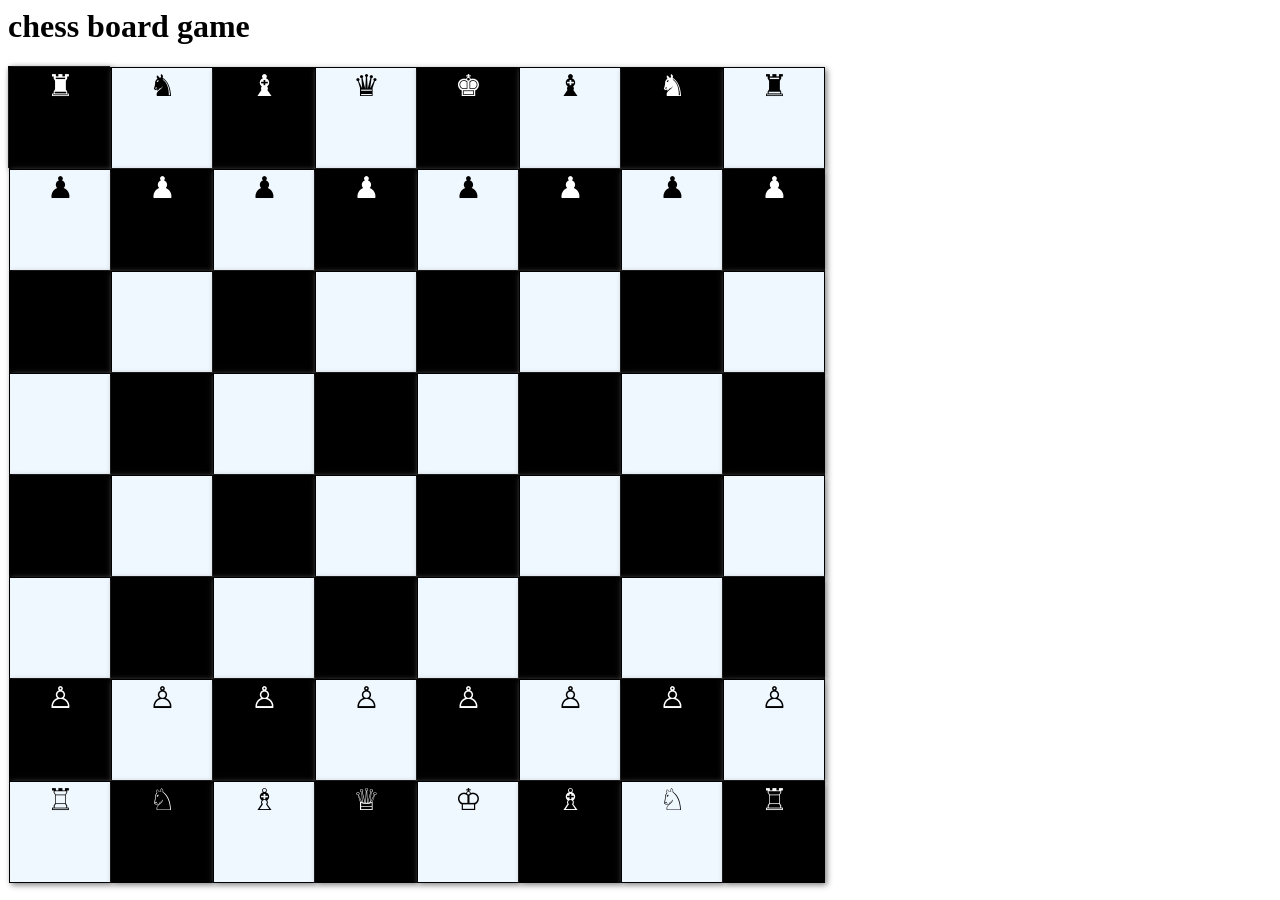
<file: chess.html>
<html>  
    <head>  
        <title>Chess board game </title>  
        <style>  
            .parent{  
                background-color: antiquewhite;  
                /* width: 100%; */  
                display: grid;  
                grid-template-columns: auto auto auto auto auto auto auto auto;  
                  
                  
            }  
            div{  
                background-color: black;  
                color: aliceblue;  
                /*margin: 5px;*/  
                width: 100px;  
                height: 100px;  
                border: 1px solid black;
                box-shadow: 2px 2px 6px gray;
            }  
        </style>  
  
    </head>  
    <body>  
        <h1>chess board game</h1>  
        <div class="parent">  
        
         <div style="background-color: black; color: white; font-size:30px; text-align:center">♜</div>
         <div style="background-color: aliceblue; color: black; font-size:30px; text-align:center">♞</div>
         <div style="background-color: black; color: white; font-size:30px; text-align:center">♝</div>
         <div style="background-color: aliceblue; color: black; font-size:30px; text-align:center">♛</div>
         <div style="background-color: black; color: white; font-size:30px; text-align:center">♚</div>
         <div style="background-color: aliceblue; color: black; font-size:30px; text-align:center">♝</div>
         <div style="background-color: black; color: white; font-size:30px; text-align:center">♞</div>
         <div style="background-color: aliceblue; color: black; font-size:30px; text-align:center">♜</div>
 
         <div style="background-color: aliceblue; color: black; font-size:30px; text-align:center">♟</div>
         <div style="background-color: black; color: white; font-size:30px; text-align:center">♟</div>
         <div style="background-color: aliceblue; color: black; font-size:30px; text-align:center">♟</div>
         <div style="background-color: black; color: white; font-size:30px; text-align:center">♟</div>
         <div style="background-color: aliceblue; color: black; font-size:30px; text-align:center">♟</div>
         <div style="background-color: black; color: white; font-size:30px; text-align:center">♟</div>
         <div style="background-color: aliceblue; color: black; font-size:30px; text-align:center">♟</div>
         <div style="background-color: black; color: white; font-size:30px; text-align:center">♟</div>

         <div style="background-color: black;"></div>
         <div style="background-color: aliceblue;"></div>
         <div style="background-color: black;"></div>
         <div style="background-color: aliceblue;"></div>
         <div style="background-color: black;"></div>
         <div style="background-color: aliceblue;"></div>
         <div style="background-color: black;"></div>
         <div style="background-color: aliceblue;"></div>

         <div style="background-color: aliceblue;"></div>
         <div style="background-color: black;"></div>
         <div style="background-color: aliceblue;"></div>
         <div style="background-color: black;"></div>
         <div style="background-color: aliceblue;"></div>
         <div style="background-color: black;"></div>
         <div style="background-color: aliceblue;"></div>
         <div style="background-color: black;"></div>

         <div style="background-color: black;"></div>
         <div style="background-color: aliceblue;"></div>
         <div style="background-color: black;"></div>
         <div style="background-color: aliceblue;"></div>
         <div style="background-color: black;"></div>
         <div style="background-color: aliceblue;"></div>
         <div style="background-color: black;"></div>
         <div style="background-color: aliceblue;"></div>

         <div style="background-color: aliceblue;"></div>
         <div style="background-color: black;"></div>
         <div style="background-color: aliceblue;"></div>
         <div style="background-color: black;"></div>
         <div style="background-color: aliceblue;"></div>
         <div style="background-color: black;"></div>
         <div style="background-color: aliceblue;"></div>
         <div style="background-color: black;"></div>

         <div style="background-color: black; color: white; font-size:30px; text-align:center">♙</div>
         <div style="background-color: aliceblue; color: black; font-size:30px; text-align:center">♙</div>
         <div style="background-color: black; color: white; font-size:30px; text-align:center">♙</div>
         <div style="background-color: aliceblue; color: black; font-size:30px; text-align:center">♙</div>
         <div style="background-color: black; color: white; font-size:30px; text-align:center">♙</div>
         <div style="background-color: aliceblue; color: black; font-size:30px; text-align:center">♙</div>
         <div style="background-color: black; color: white; font-size:30px; text-align:center">♙</div>
         <div style="background-color: aliceblue; color: black; font-size:30px; text-align:center">♙</div>

         <div style="background-color: aliceblue; color: black; font-size:30px; text-align:center">♖</div>
         <div style="background-color: black; color: white; font-size:30px; text-align:center">♘</div>
         <div style="background-color: aliceblue; color: black; font-size:30px; text-align:center">♗</div>
         <div style="background-color: black; color: white; font-size:30px; text-align:center">♕</div>
         <div style="background-color: aliceblue; color: black; font-size:30px; text-align:center">♔</div>
         <div style="background-color: black; color: white; font-size:30px; text-align:center">♗</div>
         <div style="background-color: aliceblue; color: black; font-size:30px; text-align:center">♘</div>
         <div style="background-color: black; color: white; font-size:30px; text-align:center">♖</div>

        </div>
            </div> 
        </div>
    </body>  
</html>
</file>
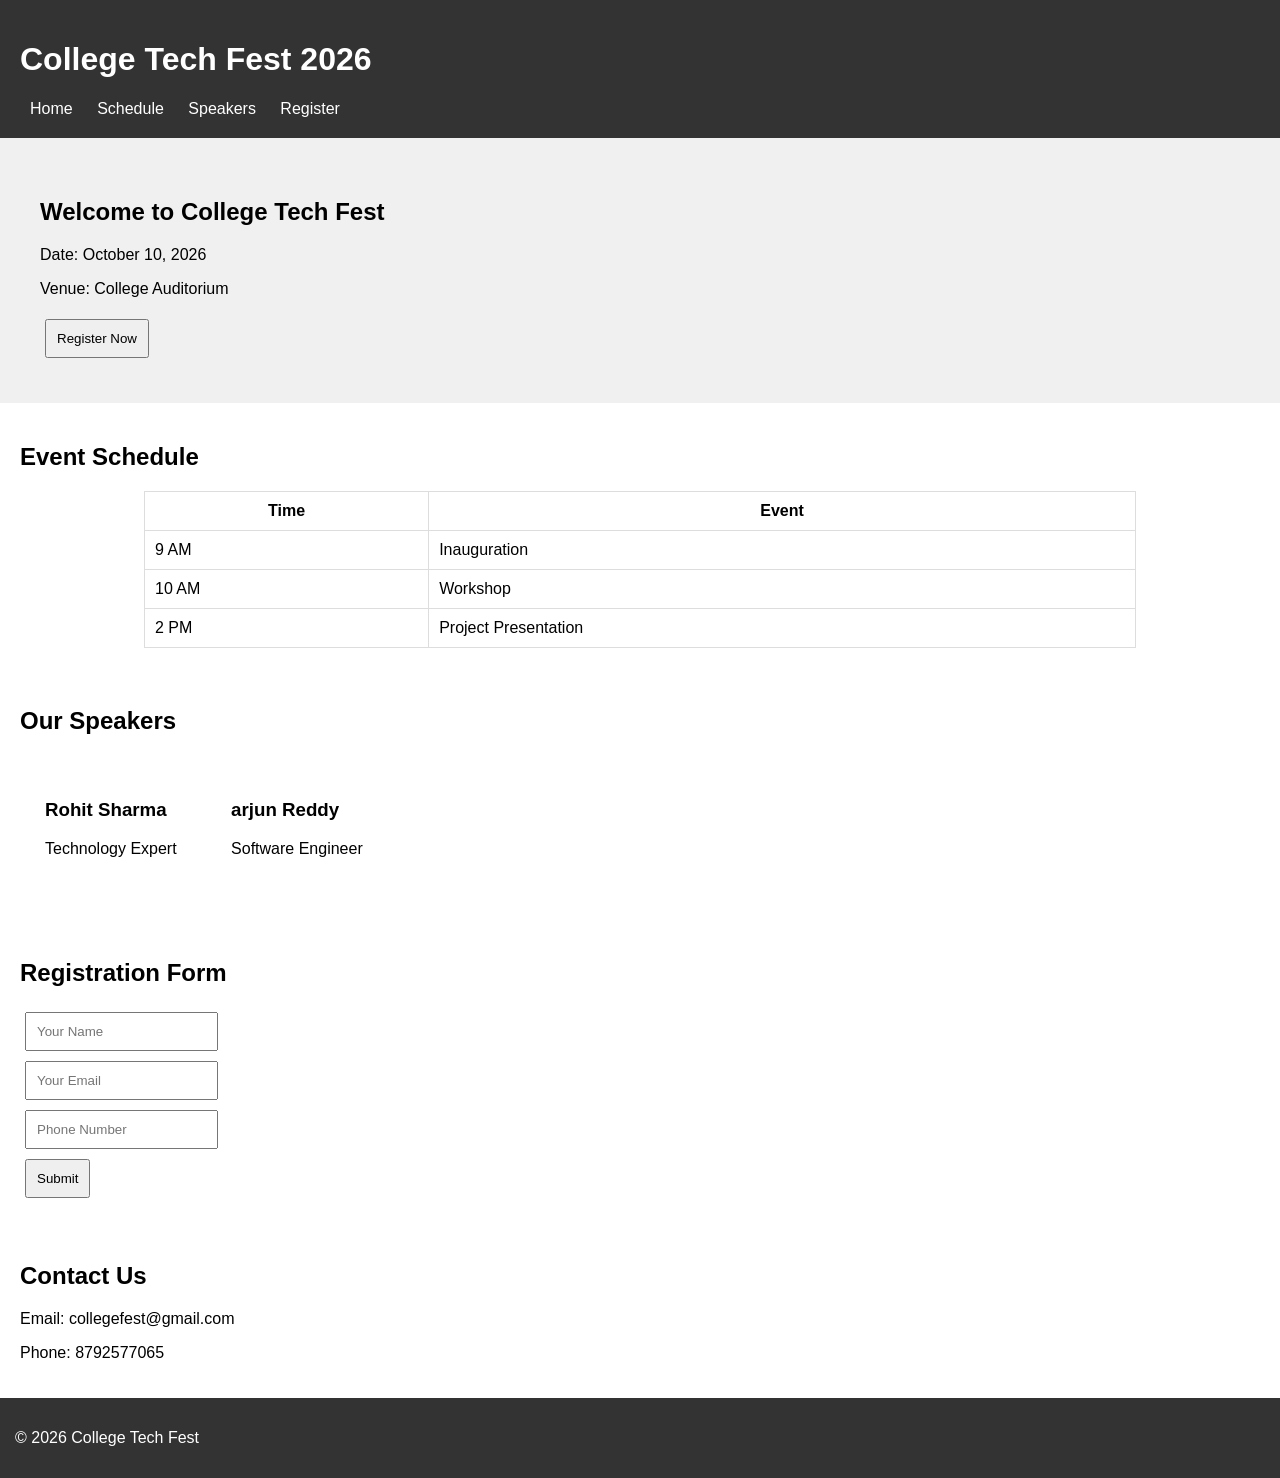
<file: collage.html>
<!DOCTYPE html>
<html>
<head>
    <title>College Event Page</title>
<style>
        body {
            font-family: Arial, sans-serif;
            margin: 0;
            padding: 0;
        }

        header {
            background-color: #333;
            color: #fff;
            padding: 20px;
            
        }

        nav a {
            color: #fff;
            text-decoration: none;
            margin: 0 10px;
        }

        .banner {
            background-color: #f0f0f0;
           
            padding: 40px;
        }

        section {
            padding: 20px;
           
        }

        table {
            margin: auto;
            border-collapse: collapse;
            width: 80%;
        }

        th, td {
            border: 1px solid #ddd;
            padding: 10px;
        }

        .speaker {
            background-color: #fff;
            padding: 15px;
            margin: 10px;
            display: inline-block;
        }

        input, button {
            padding: 10px;
            margin: 5px;
        }

        footer {
            background-color: #333;
            color: #fff;
            
            padding: 15px;
        }
    </style>
</head>

<body>

<header>
    <h1>College Tech Fest 2026</h1>

    <nav>
        <a href="#home">Home</a>
        <a href="#schedule">Schedule</a>
        <a href="#speakers">Speakers</a>
        <a href="#register">Register</a>
    </nav>
</header>

<div class="banner" id="home">
    <h2>Welcome to College Tech Fest</h2>
    <p>Date: October 10, 2026</p>
    <p>Venue: College Auditorium</p>
    <button onclick="location.href='#register'">
        Register Now
    </button>
</div>

<section id="schedule">
    <h2>Event Schedule</h2>

    <table>
        <tr>
            <th>Time</th>
            <th>Event</th>
        </tr>

        <tr>
            <td>9 AM</td>
            <td>Inauguration</td>
        </tr>

        <tr>
            <td>10 AM</td>
            <td>Workshop</td>
        </tr>

        <tr>
            <td>2 PM</td>
            <td>Project Presentation</td>
        </tr>
    </table>
</section>

<section id="speakers">
    <h2>Our Speakers</h2>

    <div class="speaker">
        <h3>Rohit Sharma</h3>
        <p>Technology Expert</p>
    </div>

    <div class="speaker">
        <h3>arjun Reddy</h3>
        <p>Software Engineer</p>
    </div>
</section>

<section id="register">
    <h2>Registration Form</h2>

    <form>
        <input type="text" placeholder="Your Name" required>
        <br>

        <input type="email" placeholder="Your Email" required>
        <br>

        <input type="tel" placeholder="Phone Number" required>
        <br>

        <button type="submit">Submit</button>
    </form>
</section>

<section>
    <h2>Contact Us</h2>
    <p>Email: collegefest@gmail.com</p>
    <p>Phone: 8792577065</p>
</section>

<footer>
    <p>© 2026 College Tech Fest</p>
</footer>

</body>
</html>
</file>
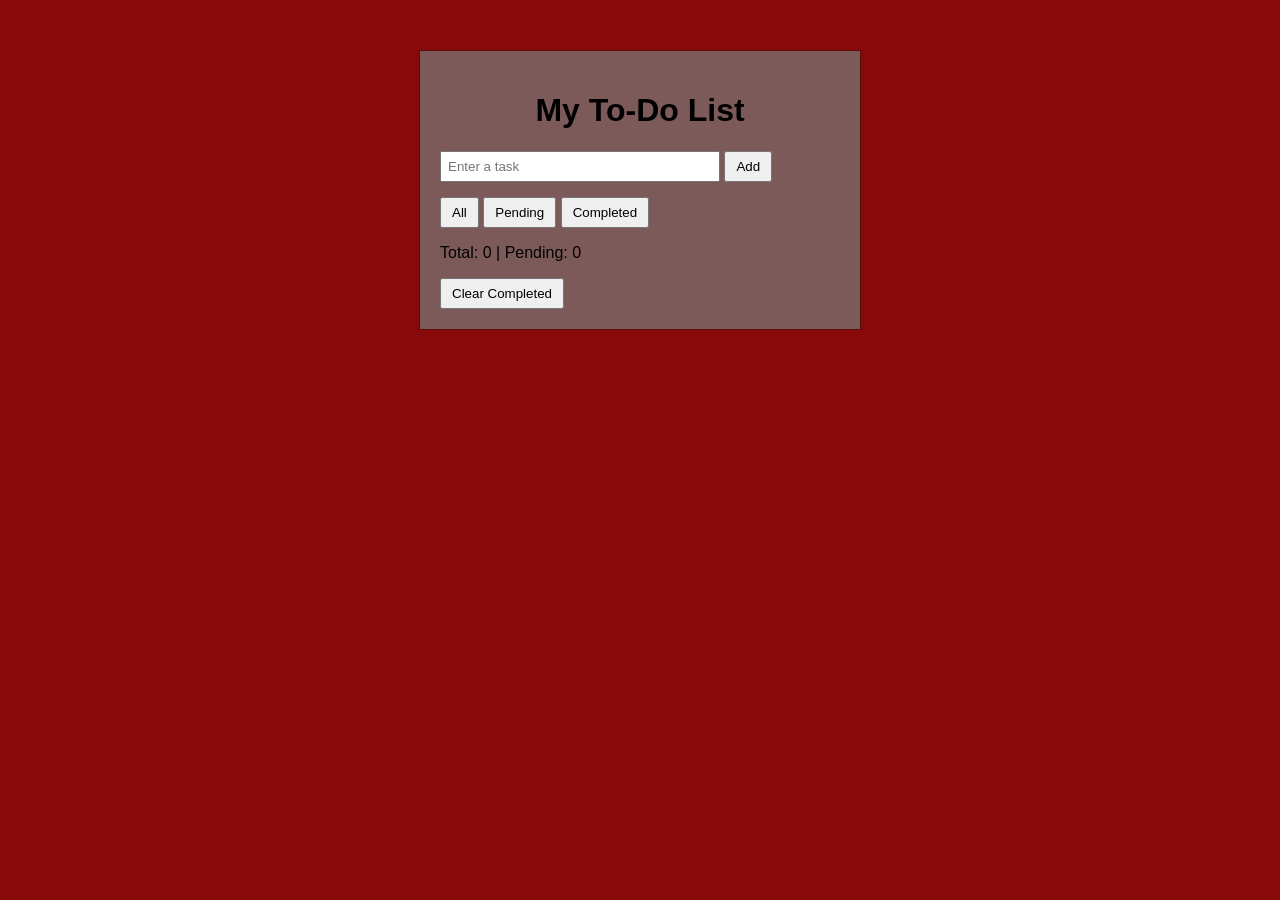
<file: dynamic to do list.html>
<html>
<head>
  <title>To-Do List</title>

  <style>
    body {
      font-family: Arial, sans-serif;
      background-color: #870909;
    }

    .box {
      width: 400px;
      margin: 50px auto;
      background-color: rgb(125, 90, 90);
      padding: 20px;
      border: 1px solid rgb(89, 14, 14);
    }

    h1 {
      text-align: center;
    }

    #taskInput {
      width: 70%;
      padding: 6px;
    }

    button {
      padding: 6px 10px;
      cursor: pointer;
    }

    .filters {
      margin: 15px 0;
    }

    ul {
      padding-left: 0;
      list-style: none;
    }

    li {
      padding: 8px;
      border-bottom: 1px solid #ccc;
    }

    li button {
      float: right;
      margin-left: 5px;
    }

    .done {
      text-decoration: line-through;
      color: gray;
    }
  </style>
</head>

<body>
  <div class="box">
    <h1>My To-Do List</h1>

    <div class="add">
      <input type="text" id="taskInput" placeholder="Enter a task">
      <button onclick="addTask()">Add</button>
    </div>

    <div class="filters">
      <button onclick="setFilter('all')">All</button>
      <button onclick="setFilter('pending')">Pending</button>
      <button onclick="setFilter('completed')">Completed</button>
    </div>

    <ul id="taskList"></ul>

    <p id="count"></p>
    <button onclick="clearCompleted()">Clear Completed</button>
  </div>

  <script>
    var tasks = [];
    var currentFilter = "all";
    var saved = localStorage.getItem("tasks");
    if (saved != null) {
      tasks = JSON.parse(saved);
    }
    function saveTasks() {
      localStorage.setItem("tasks", JSON.stringify(tasks));
    }
    function addTask() {
      var input = document.getElementById("taskInput");
      var text = input.value;

      if (text == "") {
        alert("Please enter a task");
        return;
      }

      var task = {
        text: text,
        completed: false
      };

      tasks.push(task);
      input.value = "";
      saveTasks();
      showTasks();
    }
    function deleteTask(index) {
      tasks.splice(index, 1);
      saveTasks();
      showTasks();
    }

    // edit a task
    function editTask(index) {
      var newText = prompt("Edit your task:", tasks[index].text);
      if (newText != null && newText != "") {
        tasks[index].text = newText;
        saveTasks();
        showTasks();
      }
    }
    function toggleTask(index) {
      tasks[index].completed = !tasks[index].completed;
      saveTasks();
      showTasks();
    }

    // change the filter
    function setFilter(f) {
      currentFilter = f;
      showTasks();
    }
    function clearCompleted() {
      var newTasks = [];
      for (var i = 0; i < tasks.length; i++) {
        if (tasks[i].completed == false) {
          newTasks.push(tasks[i]);
        }
      }
      tasks = newTasks;
      saveTasks();
      showTasks();
    }

    function showTasks() {
      var list = document.getElementById("taskList");
      list.innerHTML = "";

      var pendingCount = 0;

      for (var i = 0; i < tasks.length; i++) {
        var task = tasks[i];

        if (task.completed == false) {
          pendingCount++;
        }
        if (currentFilter == "pending" && task.completed == true) {
          continue;
        }
        if (currentFilter == "completed" && task.completed == false) {
          continue;
        }

        var li = document.createElement("li");

        var checked = "";
        var cls = "";
        if (task.completed) {
          checked = "checked";
          cls = "done";
        }

        li.innerHTML =
          '<input type="checkbox" ' + checked + ' onclick="toggleTask(' + i + ')"> ' +
          '<span class="' + cls + '">' + task.text + '</span>' +
          '<button onclick="deleteTask(' + i + ')">Delete</button>' +
          '<button onclick="editTask(' + i + ')">Edit</button>';

        list.appendChild(li);
      }

      document.getElementById("count").innerHTML =
        "Total: " + tasks.length + " | Pending: " + pendingCount;
    }
    showTasks();
  </script>
</body>
</html>
</file>
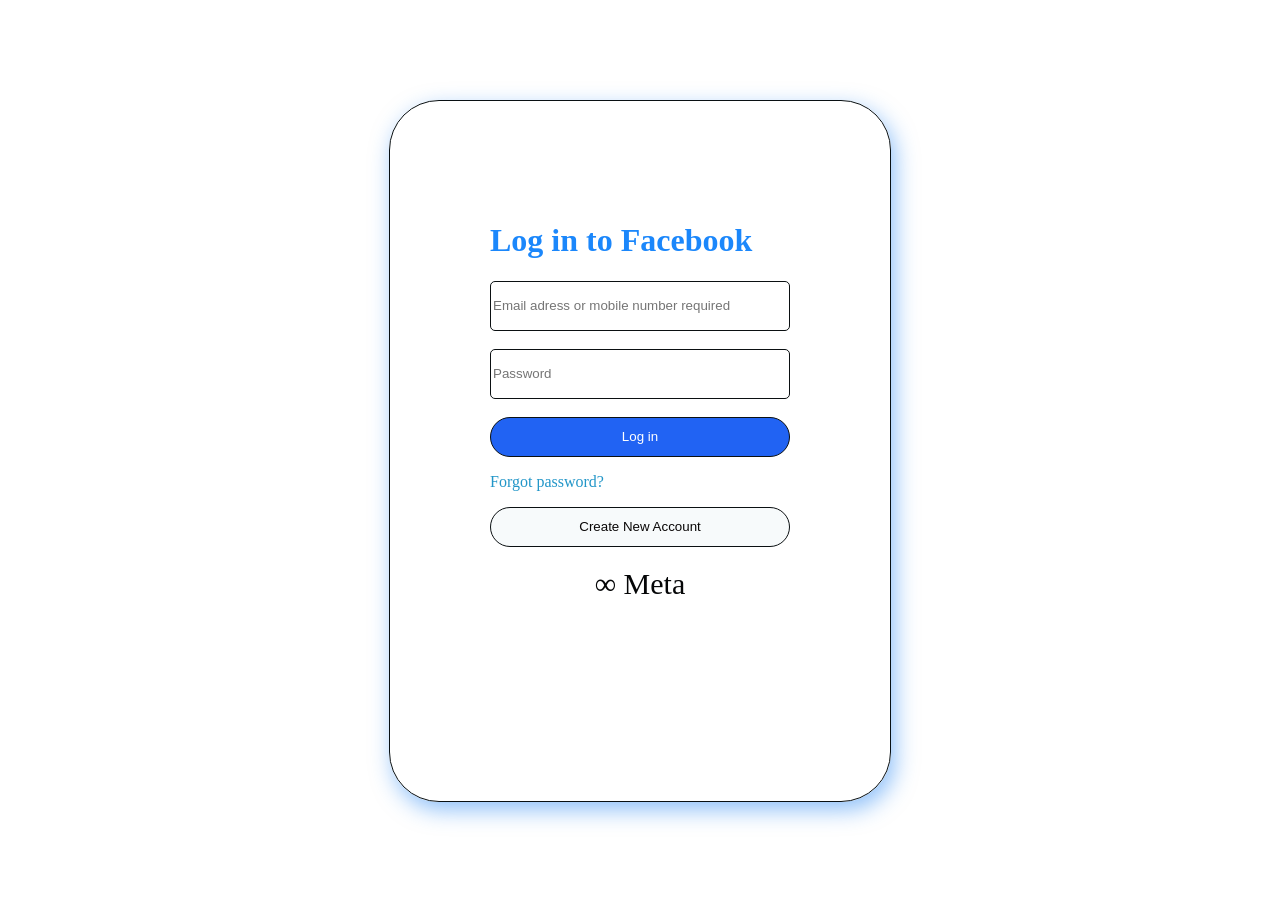
<file: faceboo.html>
<html>
    <head>
        <title>Log in to Facebook</title>
        <style>
            .container{
                width: 300px;
                height: 500px;
                margin: 100px auto;
                padding: 100px;
                border: 1px solid rgb(9, 16, 19);
                border-radius: 50px;
                box-shadow: 4px 8px 22px rgba(33, 131, 244, 0.5);
            }
            h1{
                color: rgb(27, 135, 251);
                margin-right: 10px;
            }
            input{
                width: 300px;
                height: 50px;
                margin-right: 10px;
                border-radius: 5px;
                border: 1px solid rgb(11, 16, 18);
            }
            .login{
                width: 300px;
                height: 40px;
                margin-right: 10px;
                border-radius: 30px;
                border: 1px solid rgb(11, 16, 18);
                background-color: rgb(33, 99, 243);
                color: white;
            }
            .login:hover{
                background-color: rgb(110, 169, 252);
            }
            .forgot{
                color: rgb(34, 150, 200);
                margin-right: 10px;
            }
            .create{
                width: 300px;
                height: 40px;
                margin-right: 10px;
                border-radius: 30px;
                border: 1px solid rgb(11, 16, 18);
                background-color: rgb(247, 250, 251);
                color: rgb(10, 7, 7);
            }
            .create:hover{
                background-color: rgb(111, 119, 122);
            }
            .meta{
                color: rgb(5, 6, 7);
                margin-top: 20px;
                text-align: center;
                font-size: 30px;
            }
        </style>   
    </head>
    <body>
        <div class="container">
        <h1>Log in to Facebook</h1>
        <input text="type" placeholder="Email adress or mobile number required"><br><br>
        <input text="type" placeholder="Password"><br><br>
        <button class="login">Log in</button> 
        <p class="forgot">Forgot password?</p> 
        <button class="Create">Create New Account</button>
        <p class="meta">∞ Meta</p>
        </div>
    </body>
</html>
</file>
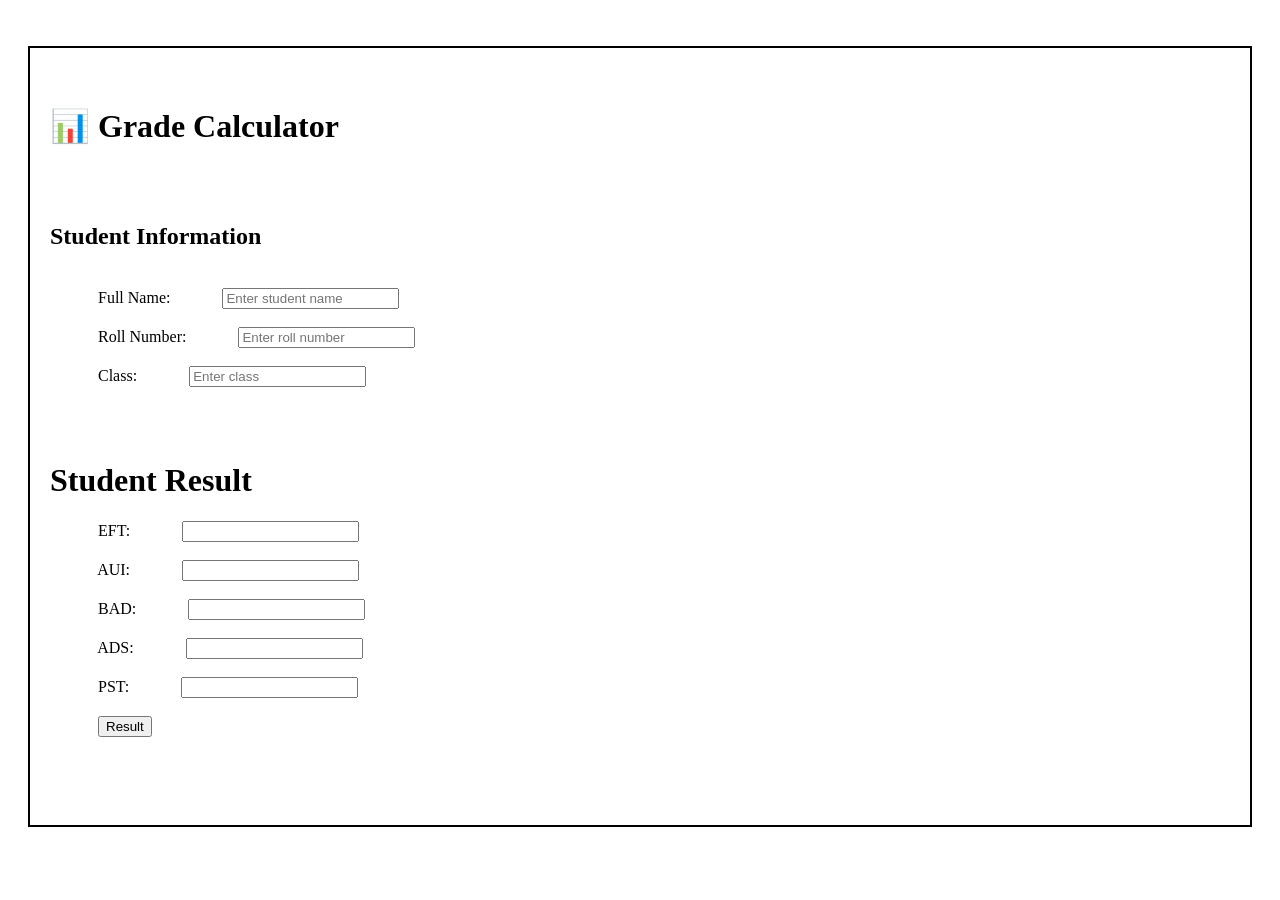
<file: grade calculater.html>
<html>
<head>
    <title>Grade Calculator</title>
<style>
    *{
      border-radius: 10px;
    }
    h1{
        text-align: center;
h2{
    text-align: center;
}
div{
    text-align: center;
}
</style>
</head>
<body>
    <div class="container" style="border: 2px solid black; padding: 20px; margin: 20px;"">
        <h1>📊 Grade Calculator</h1>
        <div class="section">
            <h2>Student Information</h2><br>
            <label for="name">Full Name:</label>
            <input type="text" id="name" placeholder="Enter student name"><br><br>
            <label for="rollno">Roll Number:</label>
            <input type="text" id="rollno" placeholder="Enter roll number"><br><br>
            <label for="class">Class:</label>
            <input type="text" id="class" placeholder="Enter class"><br><br>
         <form>
            <h1 id:second>Student Result </h1>
            <label>EFT:</label>
            <input type="number" name="a1" id="i1" ><br><br>
            <label>AUI:</label>
            <input type="number" name="a2" id="i2" ><br><br>
            <label>BAD:</label>
            <input type="number" name="a3" id="i3"><br><br>
            <label>ADS:</label>
            <input type="number" name="a4" id="i4" ><br><br>
            <label>PST:</label>
            <input type="number" name="a5" id="i5" ><br><br>
            <button type="button" onclick="check()">Result</button>
            <p id = "para"></p>
        </form>
         <script>
            function check(){
    let a1 = Number(document.getElementById("i1").value);
    let a2 = Number(document.getElementById("i2").value);
    let a3 = Number(document.getElementById("i3").value);
    let a4 = Number(document.getElementById("i4").value);
    let a5 = Number(document.getElementById("i5").value);
    let total = a1 + a2 + a3 + a4 + a5;
    let average = total / 5;
    let percentage = (total / 500) * 100;
    let grade;
    if (average >= 80) {
        grade = "A";
    } else if (average >= 60) {
        grade = "B";
    } else if (average >= 40) {
        grade = "C";
    } else if (average >= 35) {
        grade = "D";
    } else {
        grade = "F";
    }
    let status;
    if (average >= 40) {
        status = "Pass";
    } else {
        status = "Fail";
    }
    document.getElementById("para").innerHTML =
        "<h1>Student Details</h1>" +
        "<br>" +
        "EFT: " + a1 + "<br>" +
        "AUI: " + a2 + "<br>" +
        "BAD: " + a3 + "<br>" +
        "ADS: " + a4 + "<br>" +
        "PST: " + a5 + "<br>" +
        "Total: " + total + "<br>" +
        "Percentage: " + percentage.toFixed(2) + "%<br>" +
        "Grade: " + grade + "<br>" +
        "Average: " + average.toFixed(2) + "<br>" +
        "Status: " + status;
} 
         </script>
    </body>
</html>
</file>
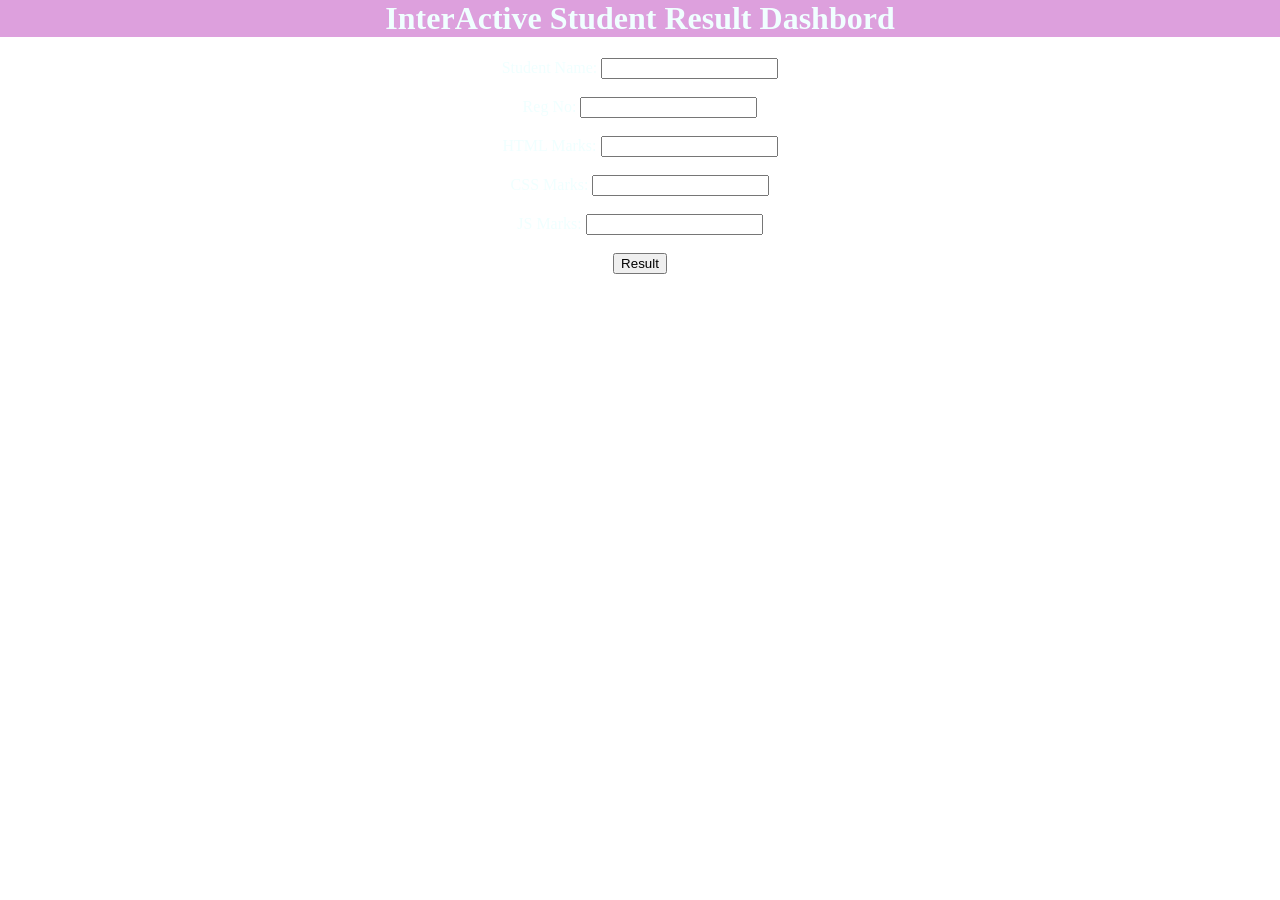
<file: interactive student result dashbord.html>
<html>
    <head>
        <title>interactive student result dashbord</title>
        <style>
            h1{
                background: plum;
                text-align: center;
                width: 100%;
            }
            body{
                text-align: center;
                color: azure;
                margin: 0%;
                padding-bottom:10%;
                background: url("https://images.unsplash.com/photo-1507525428034-b723cf961d3e?ixlib=rb-4.0.3&ixid=M3wxMjA3fDB8MHxzZWFyY2h8M3x8c2Nob29sJTIwYm9hcmR8ZW58MHx8MHx8&w=1000&q=80");
                background-size: 100;
            }

            
            
        </style>
    </head>
    <body>
        <!-- HTML -->
        <form>
            <h1>InterActive Student Result Dashbord</h1>
            <label>Student Name:</label>
            <input type="text" name="a1" id="i1"><br><br>
            <label>Reg No:</label>
            <input type="number" name="a2" id="i2"><br><br>
            <label>HTML Marks:</label>
            <input type="number" name="a3" id="i3" ><br><br>
            <label>CSS Marks:</label>
            <input type="number" name="a4" id="i4" ><br><br>
            <label>JS Marks:</label>
            <input type="number" name="a5" id="i5"><br><br>
            <button type="button" onclick="check()">Result</button>
            <p id = "para"></p>
        </form>
        <!-- javascript   -->
         <script>
            function check(){
                let a1 = document.getElementById("i1").value;
                let a2 = document.getElementById("i2").value;
                let a3 = Number(document.getElementById("i3").value);
                let a4 = Number (document.getElementById("i4").value);
                let a5 = Number(document.getElementById("i5").value);
                let total = a3+a4+a5;
                let average = total/3;
                let percentage = (total/300)*100;
                if (average >= 80){
                    grade = "A";
                }else if (average>=60){
                    grade = "B";
                }else if (average>=40){
                    grade = "C";
                }else if (average>=40){
                    grade = "D";
                }else{
                    grade ="Absent";
                }

                let status;
                if(average>=40){
                    status="Pass";
                }else{
                    status="Fail"
                }

                document.getElementById("para").innerHTML = " <h1>Student Details</h1>"+"<br>"+
                    "Student Name:"+a1+"<br>"+
                    "Reg no:"+a2+"<br>"+
                    "Html Marks:"+a3+"<br>"+
                    "Css Marks:"+a4+"<br>"+
                    "js Marks:"+a5+"<br>"+
                    "Total:"+total+"<br>"+
                    "Percentage:"+percentage.toFixed(2)+"<br>"+
                    "Grade:"+grade+"<br>"+
                    "Average:"+average+"<br>"+
                    "Status:"+status+"<br>"

            };
         </script>
    </body>
</html>
</file>
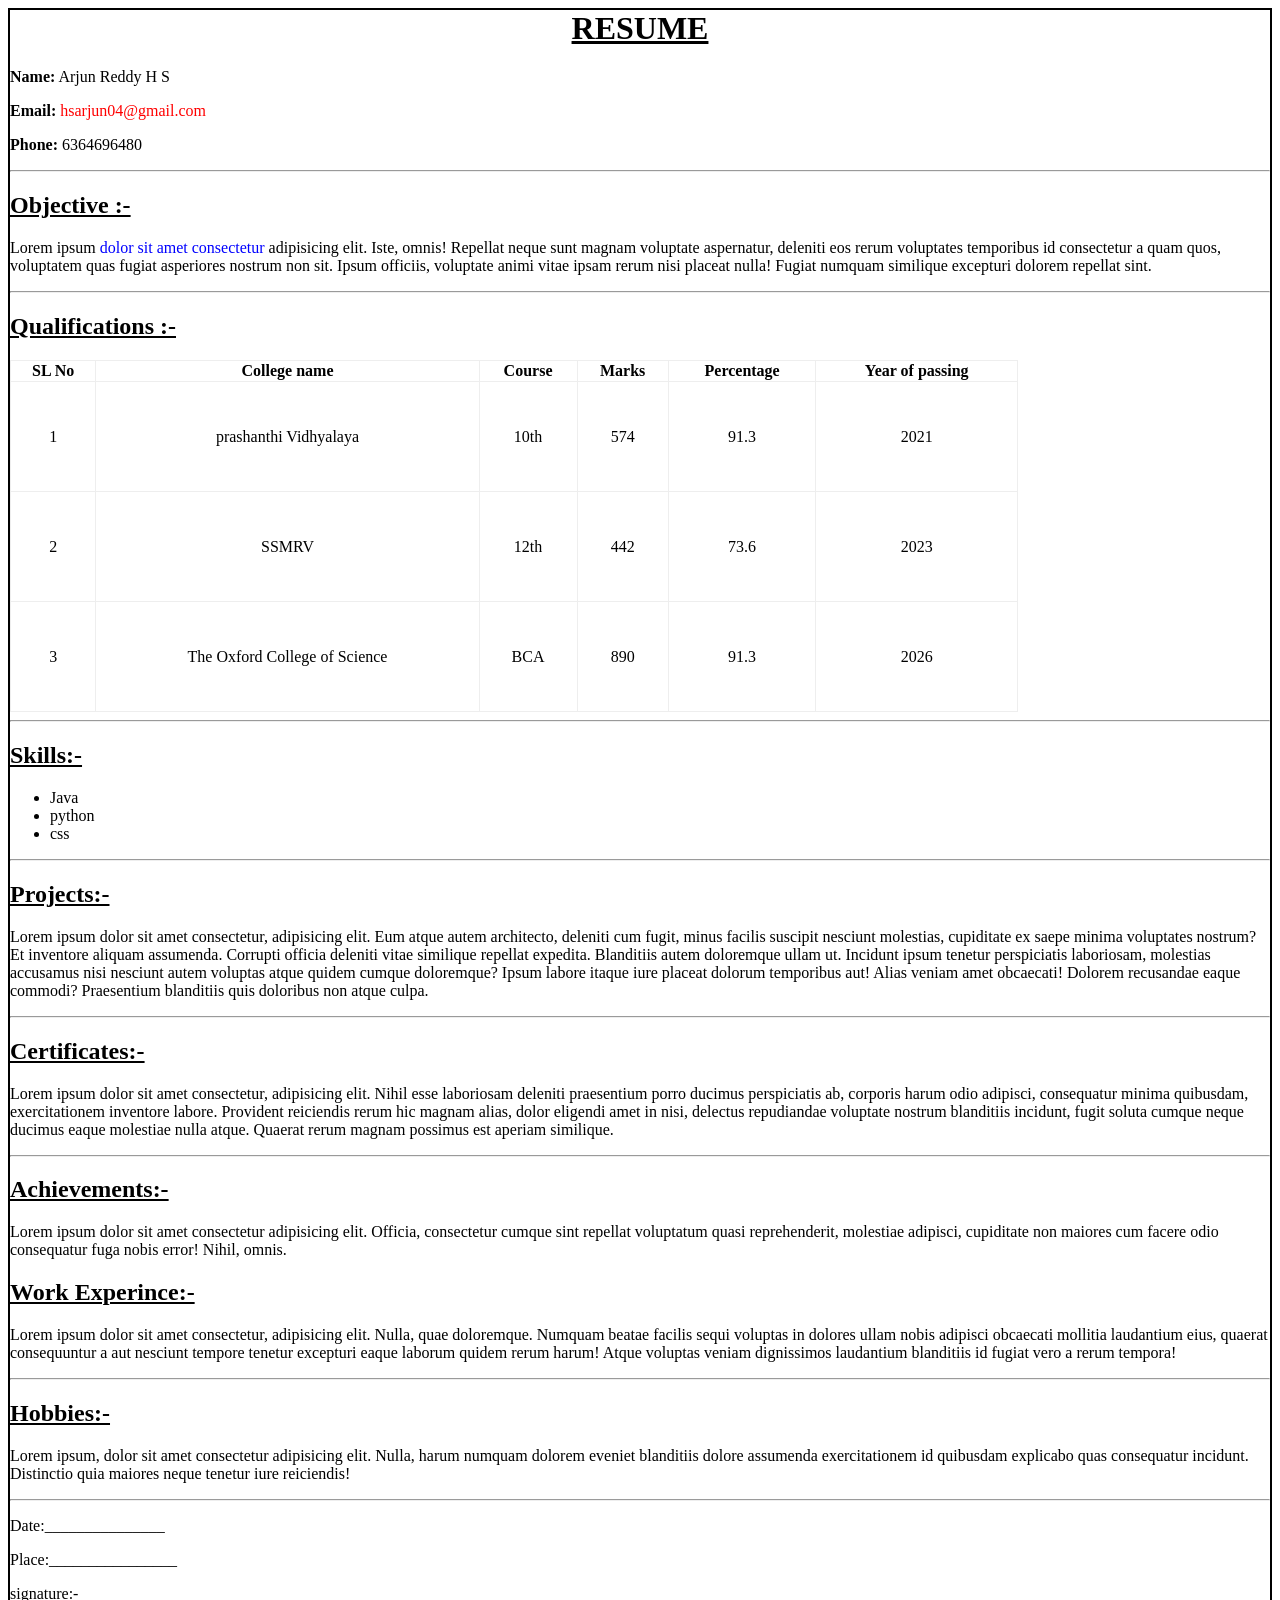
<file: resume.html>
<html>
    <head>
        <title>Resume</title>
    </head>
    <body style="border: 2px solid black;">
        <h1    style="text-align: center; text-decoration: underline;">RESUME </h1>
        <p><b>Name:</b> Arjun Reddy H S</p>
        <p><b>Email:</b> <span style="color: red;">hsarjun04@gmail.com</span></p>
        <p><b>Phone:</b> 6364696480</p>
        <hr>

        <!-- OBJECTIVE -->
        <h2><u>Objective :-</u></h2>
        <p>Lorem ipsum<span style="color: blue;"> dolor sit amet consectetur</span> adipisicing elit. Iste, omnis! Repellat neque sunt magnam voluptate aspernatur, deleniti eos rerum voluptates temporibus id consectetur a quam quos, voluptatem quas fugiat asperiores nostrum non sit. Ipsum officiis, voluptate animi vitae ipsam rerum nisi placeat nulla! Fugiat numquam similique excepturi dolorem repellat sint.</p>
        <hr>

        <h2><u>Qualifications :-</u></h2>

        <table border="1px" style="border-collapse: collapse; width: 80%;text-align: center; height:40%;">
            <thead border= "1px ;">
                <tr style="border: 1px ;">
                    <th>SL No </th>
                    <th>College name</th>
                    <th>Course</th>
                    <th>Marks</th>
                    <th>Percentage</th>
                    <th>Year of passing</th>
                </tr>

            </thead>
            <tbody style="border: 1px ;">
                <tr style="border: 1px ;">
                    <td>1</td>
                    <td>prashanthi Vidhyalaya</td>
                    <td>10th</td>
                    <td>574</td>
                    <td>91.3</td>
                    <td>2021</td>
                </tr>
                <tr style="border: 1px ;">
                    <td>2</td>
                    <td>SSMRV</td>
                    <td>12th</td>
                    <td>442</td>
                    <td>73.6</td>
                    <td>2023</td>
                </tr>
                <tr>
                    <td>3</td>
                    <td>The Oxford College of Science</td>
                    <td>BCA</td>
                    <td>890</td>
                    <td>91.3</td>
                    <td>2026</td>
                </tr>
            </tbody>
        </table>
        <hr>
        <h2><u>Skills:-</u></h2>
            <ul style="list-style-type:disc ;">
            <li>Java</li>
            <li>python</li>
            <li>css</li>
            </ul>
        <hr>
        <h2><u>Projects:-</u></h2>
        <p>Lorem ipsum dolor sit amet consectetur, adipisicing elit. Eum atque autem architecto, deleniti cum fugit, minus facilis suscipit nesciunt molestias, cupiditate ex saepe minima voluptates nostrum? Et inventore aliquam assumenda. Corrupti officia deleniti vitae similique repellat expedita. Blanditiis autem doloremque ullam ut. Incidunt ipsum tenetur perspiciatis laboriosam, molestias accusamus nisi nesciunt autem voluptas atque quidem cumque doloremque? Ipsum labore itaque iure placeat dolorum temporibus aut! Alias veniam amet obcaecati! Dolorem recusandae eaque commodi? Praesentium blanditiis quis doloribus non atque culpa.</p>
        <hr>
        <h2><u>Certificates:-</u></h2>
        <p>Lorem ipsum dolor sit amet consectetur, adipisicing elit. Nihil esse laboriosam deleniti praesentium porro ducimus perspiciatis ab, corporis harum odio adipisci, consequatur minima quibusdam, exercitationem inventore labore. Provident reiciendis rerum hic magnam alias, dolor eligendi amet in nisi, delectus repudiandae voluptate nostrum blanditiis incidunt, fugit soluta cumque neque ducimus eaque molestiae nulla atque. Quaerat rerum magnam possimus est aperiam similique.</p>
        <hr>
        <h2><u>Achievements:-</u></h2>
        <p>Lorem ipsum dolor sit amet consectetur adipisicing elit. Officia, consectetur cumque sint repellat voluptatum quasi reprehenderit, molestiae adipisci, cupiditate non maiores cum facere odio consequatur fuga nobis error! Nihil, omnis.</p>
        <h2><u>Work Experince:-</u></h2>
        <p>Lorem ipsum dolor sit amet consectetur, adipisicing elit. Nulla, quae doloremque. Numquam beatae facilis sequi voluptas in dolores ullam nobis adipisci obcaecati mollitia laudantium eius, quaerat consequuntur a aut nesciunt tempore tenetur excepturi eaque laborum quidem rerum harum! Atque voluptas veniam dignissimos laudantium blanditiis id fugiat vero a rerum tempora!</p>
        <hr>
        <h2><u>Hobbies:-</u></h2>
        <p>Lorem ipsum, dolor sit amet consectetur adipisicing elit. Nulla, harum numquam dolorem eveniet blanditiis dolore assumenda exercitationem id quibusdam explicabo quas consequatur incidunt. Distinctio quia maiores neque tenetur iure reiciendis!</p>
        <hr>
        <p>Date:_______________</p>
        <p>Place:________________</p>
        <p>signature:-____________</p>

    </body>
</html>
</file>
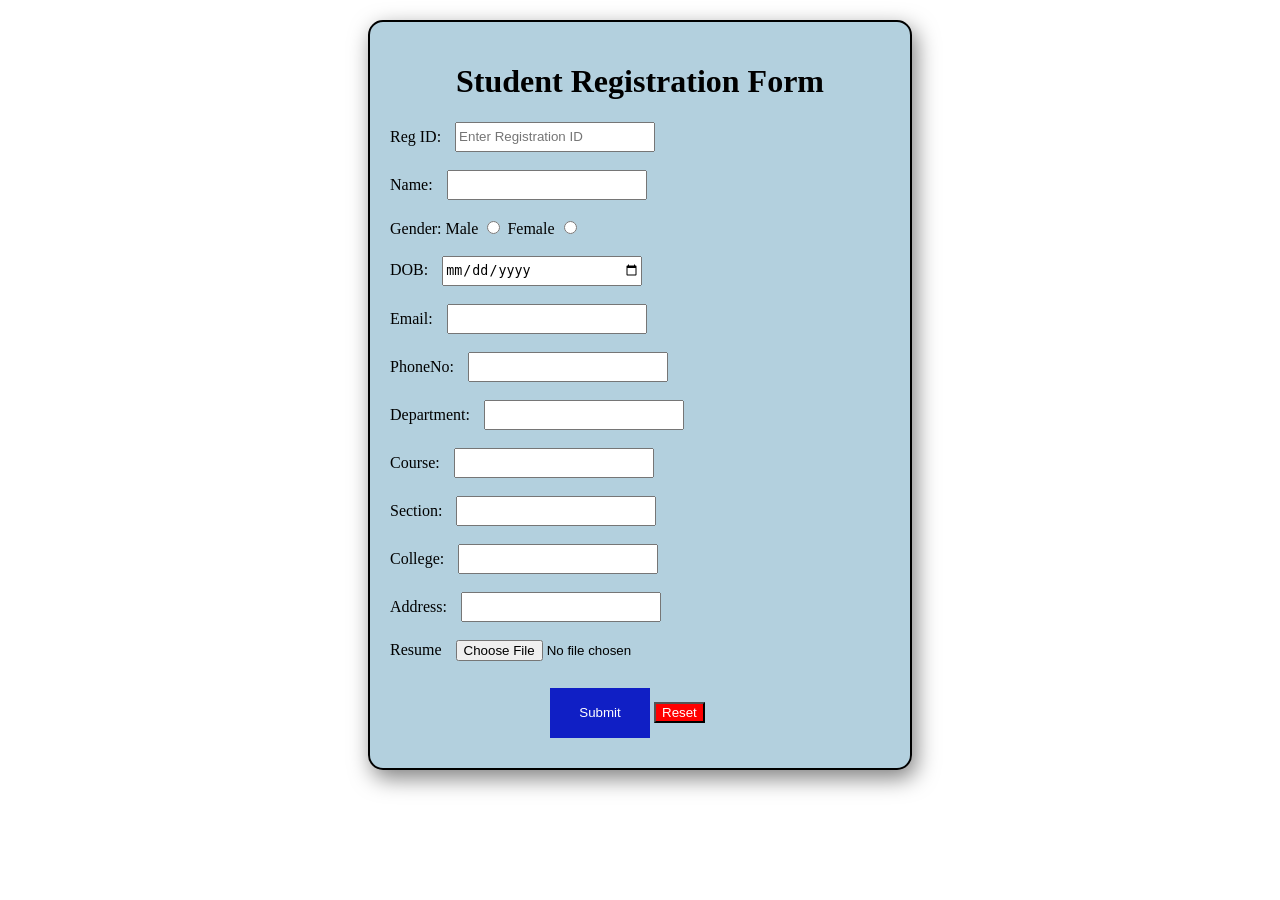
<file: Student Reg From.html>
<html>
    <head><title>Student Reg. Form</title>
        <style>
    form {
        border: 2px solid black;    
        padding: 20px;
        width: 500px;
        margin: 20px auto;
        background-color: rgb(179, 208, 222);
        border-radius: 15px;
        box-shadow: 4px 8px 22px rgba(0, 0, 0, 0.5);
    }
    #i1{
        width: 200px;
        height: 30px;
        margin-left: 10px;
    }
    #i2{
        width: 200px;
        height: 30px;
        margin-left: 10px;
    }
    #i3{
        width: 200px;
        height: 30px;
        margin-left: 10px;
    }
    #i4{
        width: 200px;
        height: 30px;
        margin-left: 10px;
    }
    #i5{
        width: 200px;
        height: 30px;
        margin-left: 10px;
    }
    #i6{
        width: 200px;
        height: 30px;
        margin-left: 10px;
    }
    #i7{
        width: 200px;
        height: 30px;
        margin-left: 10px;
    }
    #i8{
        width: 200px;
        height: 30px;
        margin-left: 10px;
    }
    #i9{
        width: 200px;
        height: 30px;
        margin-left: 10px;
    }
    #i10{
        width: 200px;
        height: 30px;
        margin-left: 10px;
    }
    #i11{
        width: 200px;
        height: 30px;
        margin-left: 10px;
    }
    #b1{
        margin-left: 160px;
        margin-bottom: 10px;
        width: 100px;
        height: 50px;
        background-color: rgb(16, 31, 197);
        color: white;
        border: none; 
        button-radius: 5px;
    }
    #b1:hover{
        background-color: rgb(90, 157, 188);
    }
    #b2{
        background-color: rgb(255, 0, 0);
        color: white;
    }
    

</style>
    </head>
    <body>
        <form>
             <h1 style="text-align: center;">Student Registration Form</h1>
             
             <label>Reg ID: </label>
             <input type="text" id="i1"placeholder="Enter Registration ID" required><br><br>
             <label>Name: </label>
             <input type="text" id="i2"><br><br>
             <label>Gender:</label>
             <label>Male</label>
             <input type="radio">
             <label>Female</label>
             <input type="radio"><br><br>
             <label>DOB:</label>
             <input type="date" id="i3"><br><br>
             <label>Email:</label>
             <input type="email" id="i4"><br><br>
             <label>PhoneNo:</label>
             <input type="number" id="i5"><br><br>
             <label>Department:</label>
             <input type="text" id="i6"><br><br>
             <label>Course:</label>
             <input type="text"id="i7"><br><br>
             <label>Section:</label>
             <input type="text" id="i8"><br><br>
             <label>College:</label>
             <input type="text" id="i9"><br><br>
             <label>Address:</label>
             <input type="text" id="i10"><br><br>
             <label>Resume</label>
             <input type="file" id="i11"><br><br>
             <button id="b1">Submit</button>
             <button id="b2">Reset</button>
        </form>
    </body>
</html>
</file>
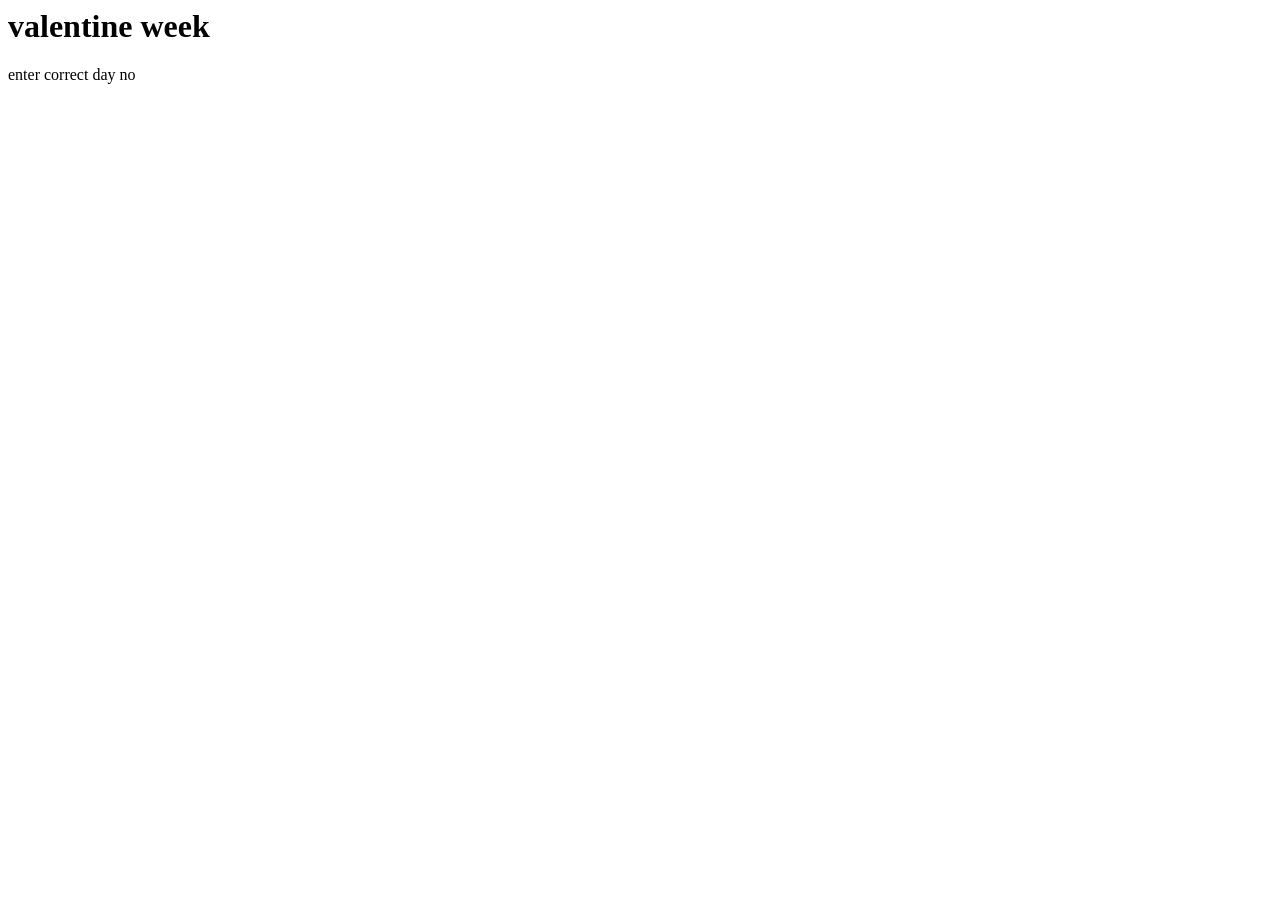
<file: valentines.html>
<html>
    <head>
        <title>valentines week</title>
    </head>
    <body>
        <h1>valentine week</h1>
        <script>
            // switch
            let day = Number(prompt("Enter your valentine week day no :"));
            switch(day){
                case 1:
                    document.write("Rose Day");
                    break;
                case 2:
                    document.write("Propose Day");
                    break;
                case 3:
                    document.write("Chocolate Day");
                    break;
                case 4:
                    document.write("Teddy Day");
                    break;
                case 5:
                    document.write("Promise Day");
                    break;
                case 6:
                    document.write("Hug Day");
                    break;
                case 7:
                    document.write("Kiss Day");
                    break;
                default:
                    document.write("enter correct day no");
            }
        </script>
    </body> 
</html>
</file>
